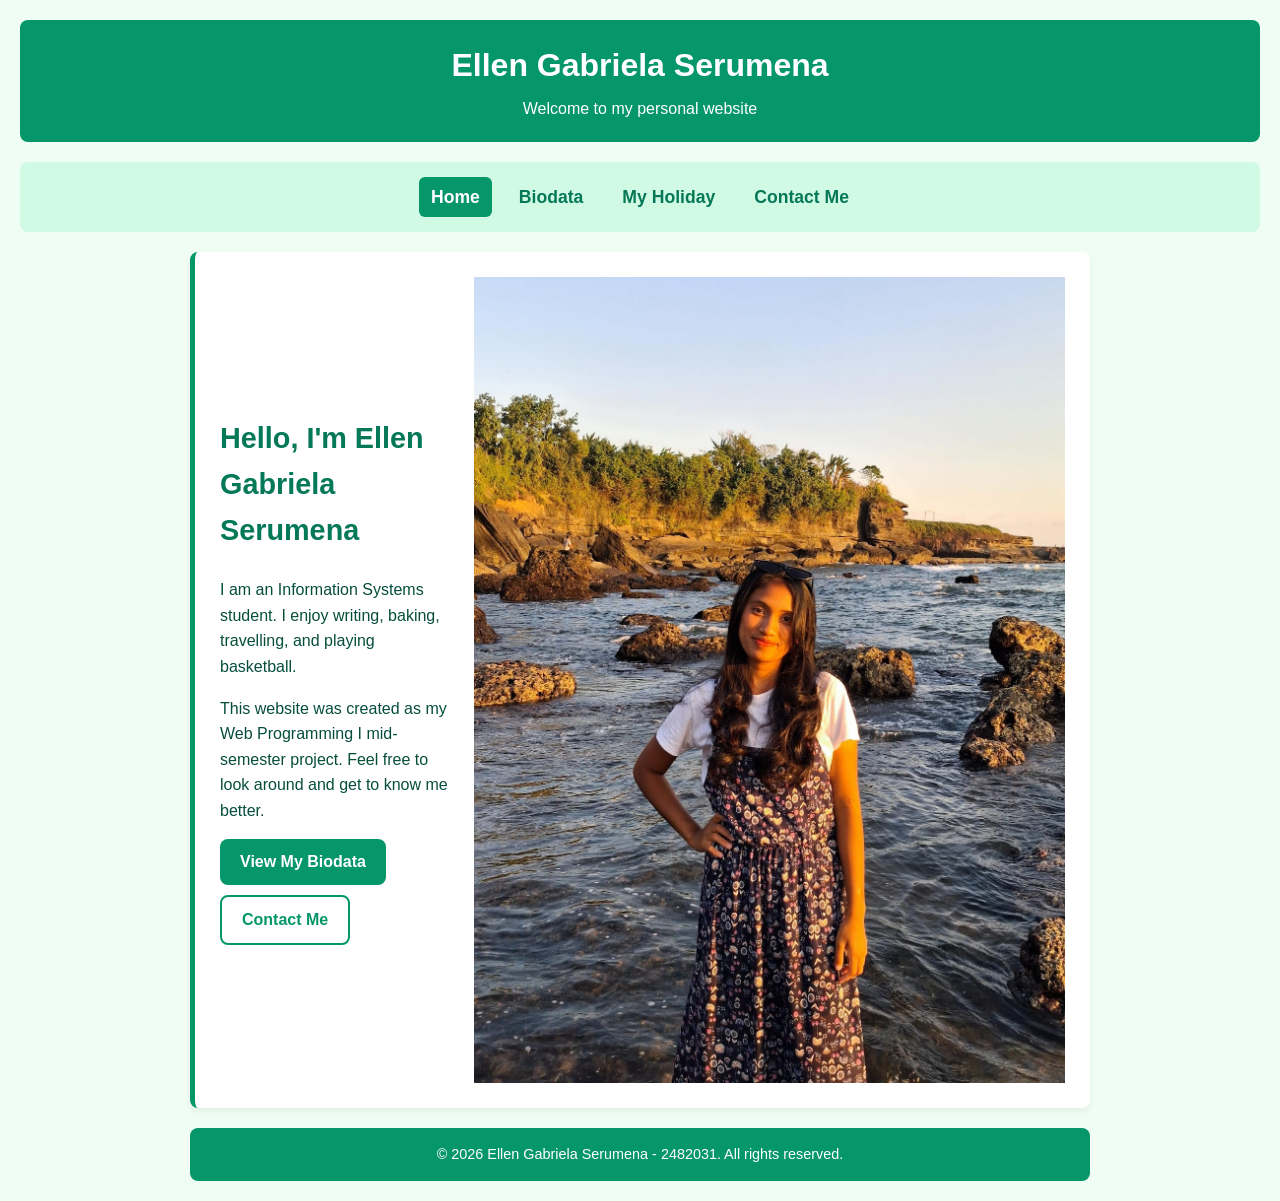
<file: index.html>
<!DOCTYPE html>
<html lang="en">
<!--
    Nama    : Ellen Gabriela Serumena
    NIM     : 2482031
    Halaman : Home
-->
<head>
    <meta charset="utf-8">
    <meta name="viewport" content="width=device-width, initial-scale=1.0">
    <title>Home - Ellen Gabriela Serumena</title>
    <link rel="stylesheet" href="style.css">
</head>
<body>
    <!--HEADER-->
    <header>
        <h1>Ellen Gabriela Serumena</h1>
        <p>Welcome to my personal website</p>
    </header>

    <!--NAVIGATION-->
    <nav aria-label="Main Navigation">
        <a href="index.html" class="active">Home</a>
        <a href="biodata.html">Biodata</a>
        <a href="myHoliday.html">My Holiday</a>
        <a href="contact.html">Contact Me</a>
    </nav>

    <!--MAIN-->
    <main>
        <!-- Hero Section -->
        <section class="hero">
            <div class="hero-text">
                <h2>Hello, I'm Ellen Gabriela Serumena</h2>
                <p>
                    I am an Information Systems student. I enjoy writing, baking,
                    travelling, and playing basketball.
                </p>
                <p>
                    This website was created as my Web Programming I mid-semester project.
                    Feel free to look around and get to know me better.
                </p>
                <!-- Call-to-Action -->
                <div class="btn-group">
                    <a href="biodata.html" class="btn">View My Biodata</a>
                    <a href="contact.html" class="btn btn-outline">Contact Me</a>
                </div>
            </div>
            <img
                class="gallery"
                src="images/myphoto.jpg"
                alt="Portrait of Ellen Gabriela Serumena"
            >
        </section>
    </main>

    <!--FOOTER-->
    <footer>
        <p>&copy; 2026 Ellen Gabriela Serumena - 2482031. All rights reserved.</p>
    </footer>
</body>
</html>
</file>
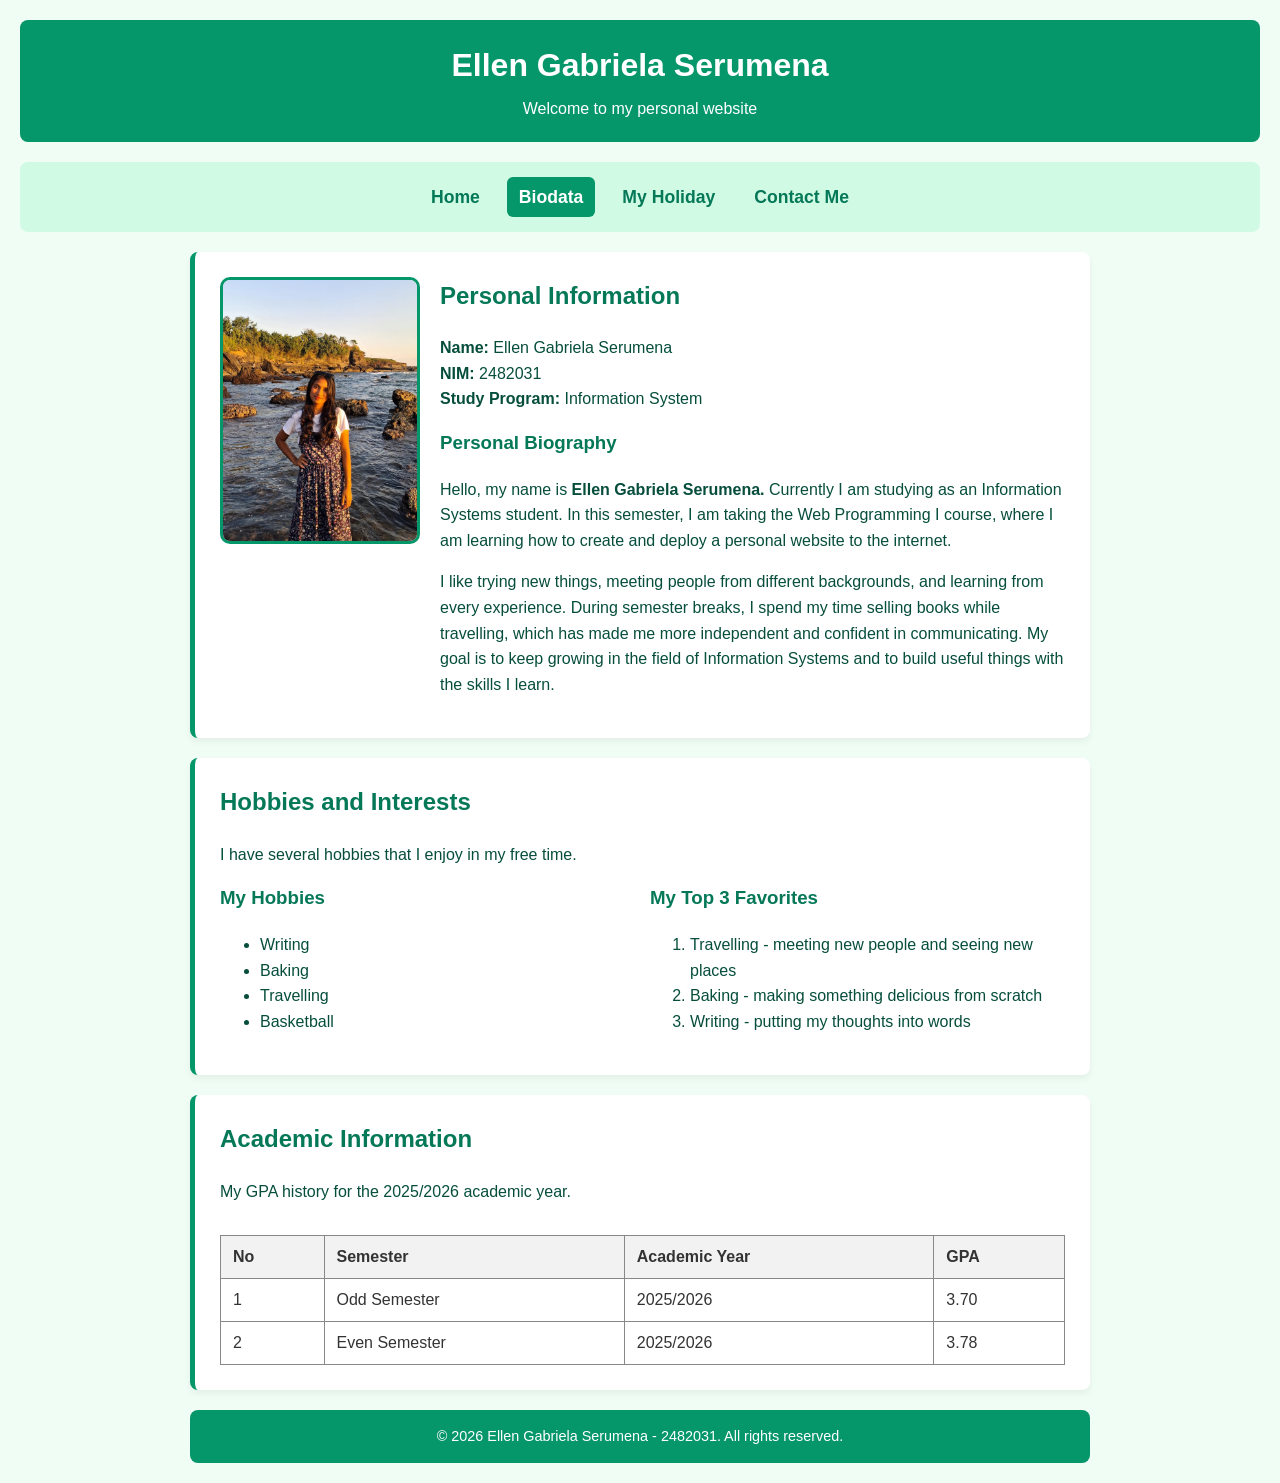
<file: biodata.html>
<html lang="en">
<!--
    Nama    : Ellen Gabriela Serumena
    NIM     : 2482031
    Halaman : Biodata
-->
<head>
    <meta charset="utf-8">
    <meta name="viewport" content="width=device-width, initial-scale=1.0">
    <title>Biodata - Ellen Gabriela Serumena</title>
    <link rel="stylesheet" href="style.css">
</head>
<body>
    <!--HEADER-->
    <header>
        <h1>Ellen Gabriela Serumena</h1>
        <p>Welcome to my personal website</p>
    </header>

    <!--NAVIGATION-->
    <nav aria-label="Main Navigation">
        <a href="index.html">Home</a>
        <a href="biodata.html" class="active">Biodata</a>
        <a href="myHoliday.html">My Holiday</a>
        <a href="contact.html">Contact Me</a>
    </nav>

    <!--MAIN-->
    <main>
        <!-- Profil: foto + informasi pribadi (Flexbox) -->
        <section id="profile" class="profile">
            <img
                class="profile-photo"
                src="images/myphoto.jpg"
                alt="Profile photo of Ellen Gabriela Serumena"
            >
            <div class="profile-info">
                <h2>Personal Information</h2>
                <p>
                    <strong>Name: </strong>Ellen Gabriela Serumena<br>
                    <strong>NIM: </strong>2482031<br>
                    <strong>Study Program: </strong>Information System
                </p>
                <h3>Personal Biography</h3>
                <p>
                    Hello, my name is <b>Ellen Gabriela Serumena.</b>
                    Currently I am studying as an Information Systems student.
                    In this semester, I am taking the Web Programming I course,
                    where I am learning how to create and deploy a personal website to the internet.
                </p>
                <p>
                    I like trying new things, meeting people from different backgrounds, and
                    learning from every experience. During semester breaks, I spend my time
                    selling books while travelling, which has made me more independent and
                    confident in communicating. My goal is to keep growing in the field of
                    Information Systems and to build useful things with the skills I learn.
                </p>
            </div>
        </section>

        <!-- Hobi: ordered list & unordered list -->
        <section id="hobbies">
            <h2>Hobbies and Interests</h2>
            <p>I have several hobbies that I enjoy in my free time.</p>
            <div class="hobby-lists">
                <div>
                    <h3>My Hobbies</h3>
                    <ul>
                        <li>Writing</li>
                        <li>Baking</li>
                        <li>Travelling</li>
                        <li>Basketball</li>
                    </ul>
                </div>
                <div>
                    <h3>My Top 3 Favorites</h3>
                    <ol>
                        <li>Travelling - meeting new people and seeing new places</li>
                        <li>Baking - making something delicious from scratch</li>
                        <li>Writing - putting my thoughts into words</li>
                    </ol>
                </div>
            </div>
        </section>

        <!-- Informasi akademik: tabel -->
        <section id="academic">
            <h2>Academic Information</h2>
            <p>My GPA history for the 2025/2026 academic year.</p>
            <div class="table-container">
                <table>
                    <thead>
                        <tr>
                            <th>No</th>
                            <th>Semester</th>
                            <th>Academic Year</th>
                            <th>GPA</th>
                        </tr>
                    </thead>
                    <tbody>
                        <tr>
                            <td>1</td>
                            <td>Odd Semester</td>
                            <td>2025/2026</td>
                            <td>3.70</td>
                        </tr>
                        <tr>
                            <td>2</td>
                            <td>Even Semester</td>
                            <td>2025/2026</td>
                            <td>3.78</td>
                        </tr>
                    </tbody>
                </table>
            </div>
        </section>
    </main>

    <!--FOOTER-->
    <footer>
        <p>&copy; 2026 Ellen Gabriela Serumena - 2482031. All rights reserved.</p>
    </footer>
</body>
</html>
</file>
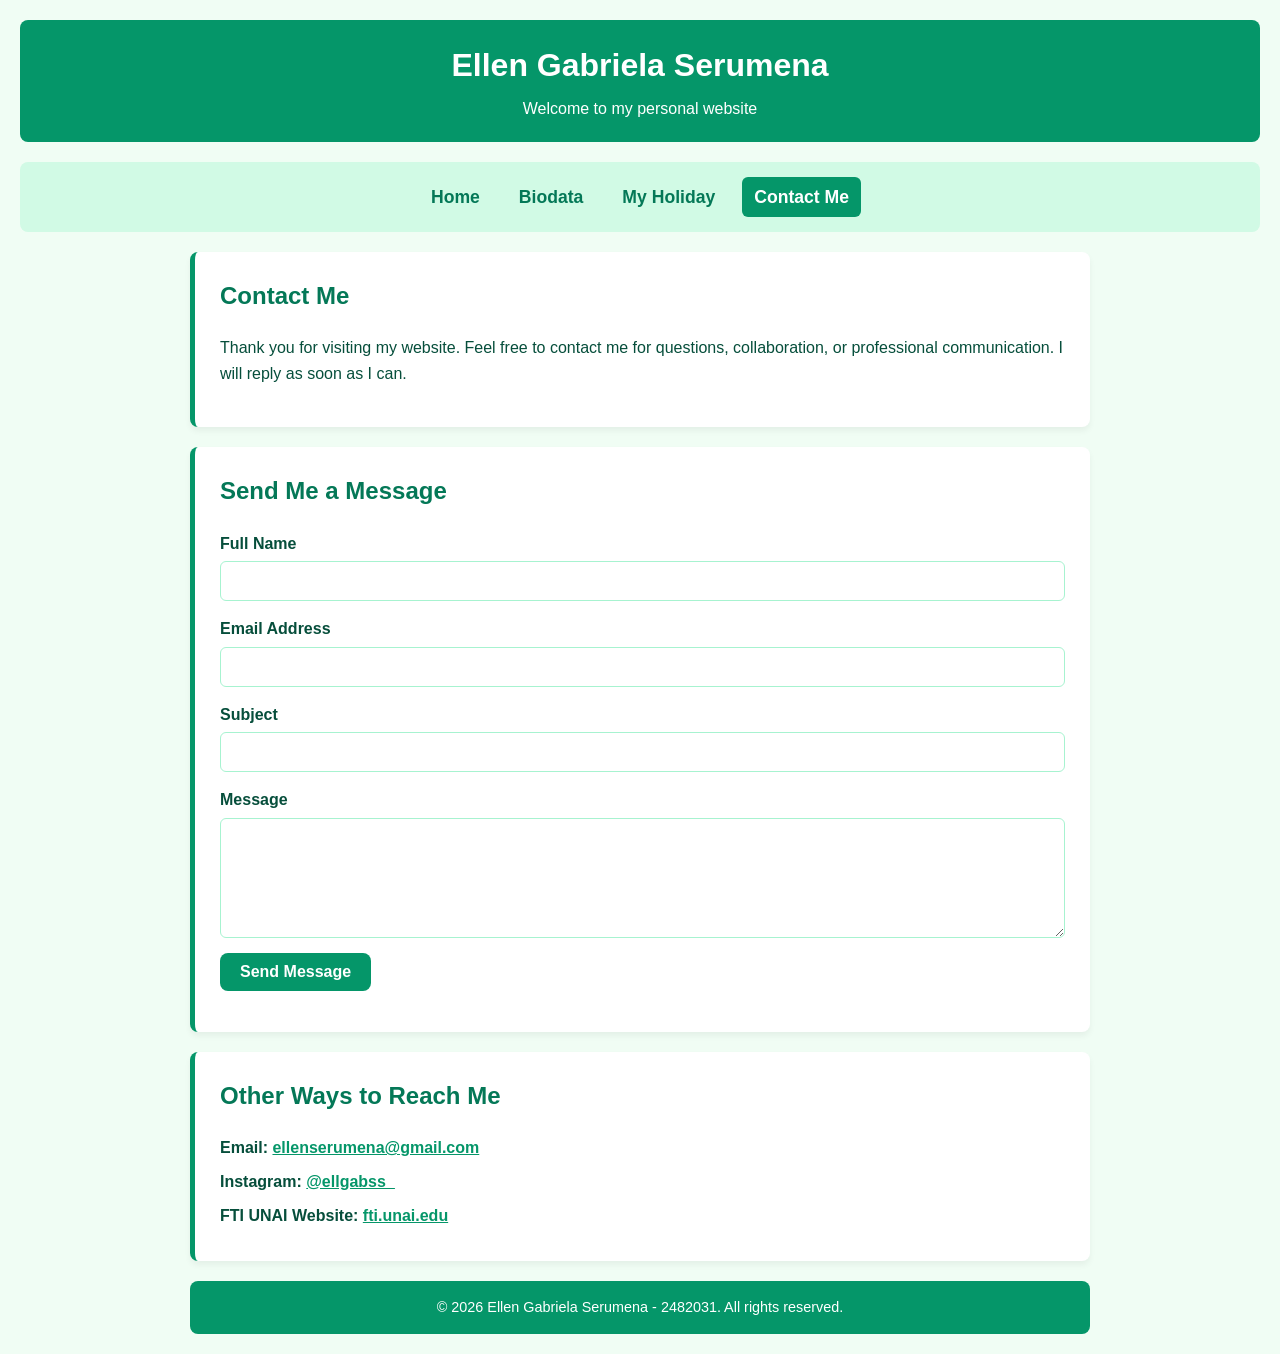
<file: contact.html>
<html lang="en">
<!--
    Nama    : Ellen Gabriela Serumena
    NIM     : 2482031
    Halaman : Contact Me
-->
<head>
    <meta charset="utf-8">
    <meta name="viewport" content="width=device-width, initial-scale=1.0">
    <title>Contact Me - Ellen Gabriela Serumena</title>
    <link rel="stylesheet" href="style.css">
</head>
<body>
    <!--HEADER-->
    <header>
        <h1>Ellen Gabriela Serumena</h1>
        <p>Welcome to my personal website</p>
    </header>

    <!--NAVIGATION-->
    <nav aria-label="Main Navigation">
        <a href="index.html">Home</a>
        <a href="biodata.html">Biodata</a>
        <a href="myHoliday.html">My Holiday</a>
        <a href="contact.html" class="active">Contact Me</a>
    </nav>

    <!--MAIN-->
    <main>
        <!-- Pengantar kontak -->
        <section id="contact-intro">
            <h2>Contact Me</h2>
            <p>
                Thank you for visiting my website. Feel free to contact me for questions,
                collaboration, or professional communication. I will reply as soon as I can.
            </p>
        </section>

        <!-- Formulir kontak (memakai mailto) -->
        <section id="contact-form">
            <h2>Send Me a Message</h2>
            <form action="mailto:ellenserumena@gmail.com" method="post" enctype="text/plain">
                <div class="form-group">
                    <label for="fullname">Full Name</label>
                    <input
                        type="text"
                        id="fullname"
                        name="fullname"
                        minlength="3"
                        maxlength="50"
                        required
                    >
                </div>
                <div class="form-group">
                    <label for="email">Email Address</label>
                    <input
                        type="email"
                        id="email"
                        name="email"
                        required
                    >
                </div>
                <div class="form-group">
                    <label for="subject">Subject</label>
                    <input
                        type="text"
                        id="subject"
                        name="subject"
                        minlength="3"
                        maxlength="100"
                        required
                    >
                </div>
                <div class="form-group">
                    <label for="message">Message</label>
                    <textarea
                        id="message"
                        name="message"
                        minlength="10"
                        maxlength="500"
                        required
                    ></textarea>
                </div>
                <button type="submit" class="btn">Send Message</button>
            </form>
        </section>

        <!-- Informasi kontak & sosial media -->
        <section id="contact-info">
            <h2>Other Ways to Reach Me</h2>
            <ul class="contact-list">
                <li>
                    <strong>Email: </strong>
                    <a href="mailto:ellenserumena@gmail.com">ellenserumena@gmail.com</a>
                </li>
                <li>
                    <strong>Instagram: </strong>
                    <a href="https://www.instagram.com/ellgabss_" target="_blank" rel="noopener">@ellgabss_</a>
                </li>
                <li>
                    <strong>FTI UNAI Website: </strong>
                    <a href="http://fti.unai.edu" target="_blank" rel="noopener">fti.unai.edu</a>
                </li>
            </ul>
        </section>
    </main>

    <!--FOOTER-->
    <footer>
        <p>&copy; 2026 Ellen Gabriela Serumena - 2482031. All rights reserved.</p>
    </footer>
</body>
</html>
</file>
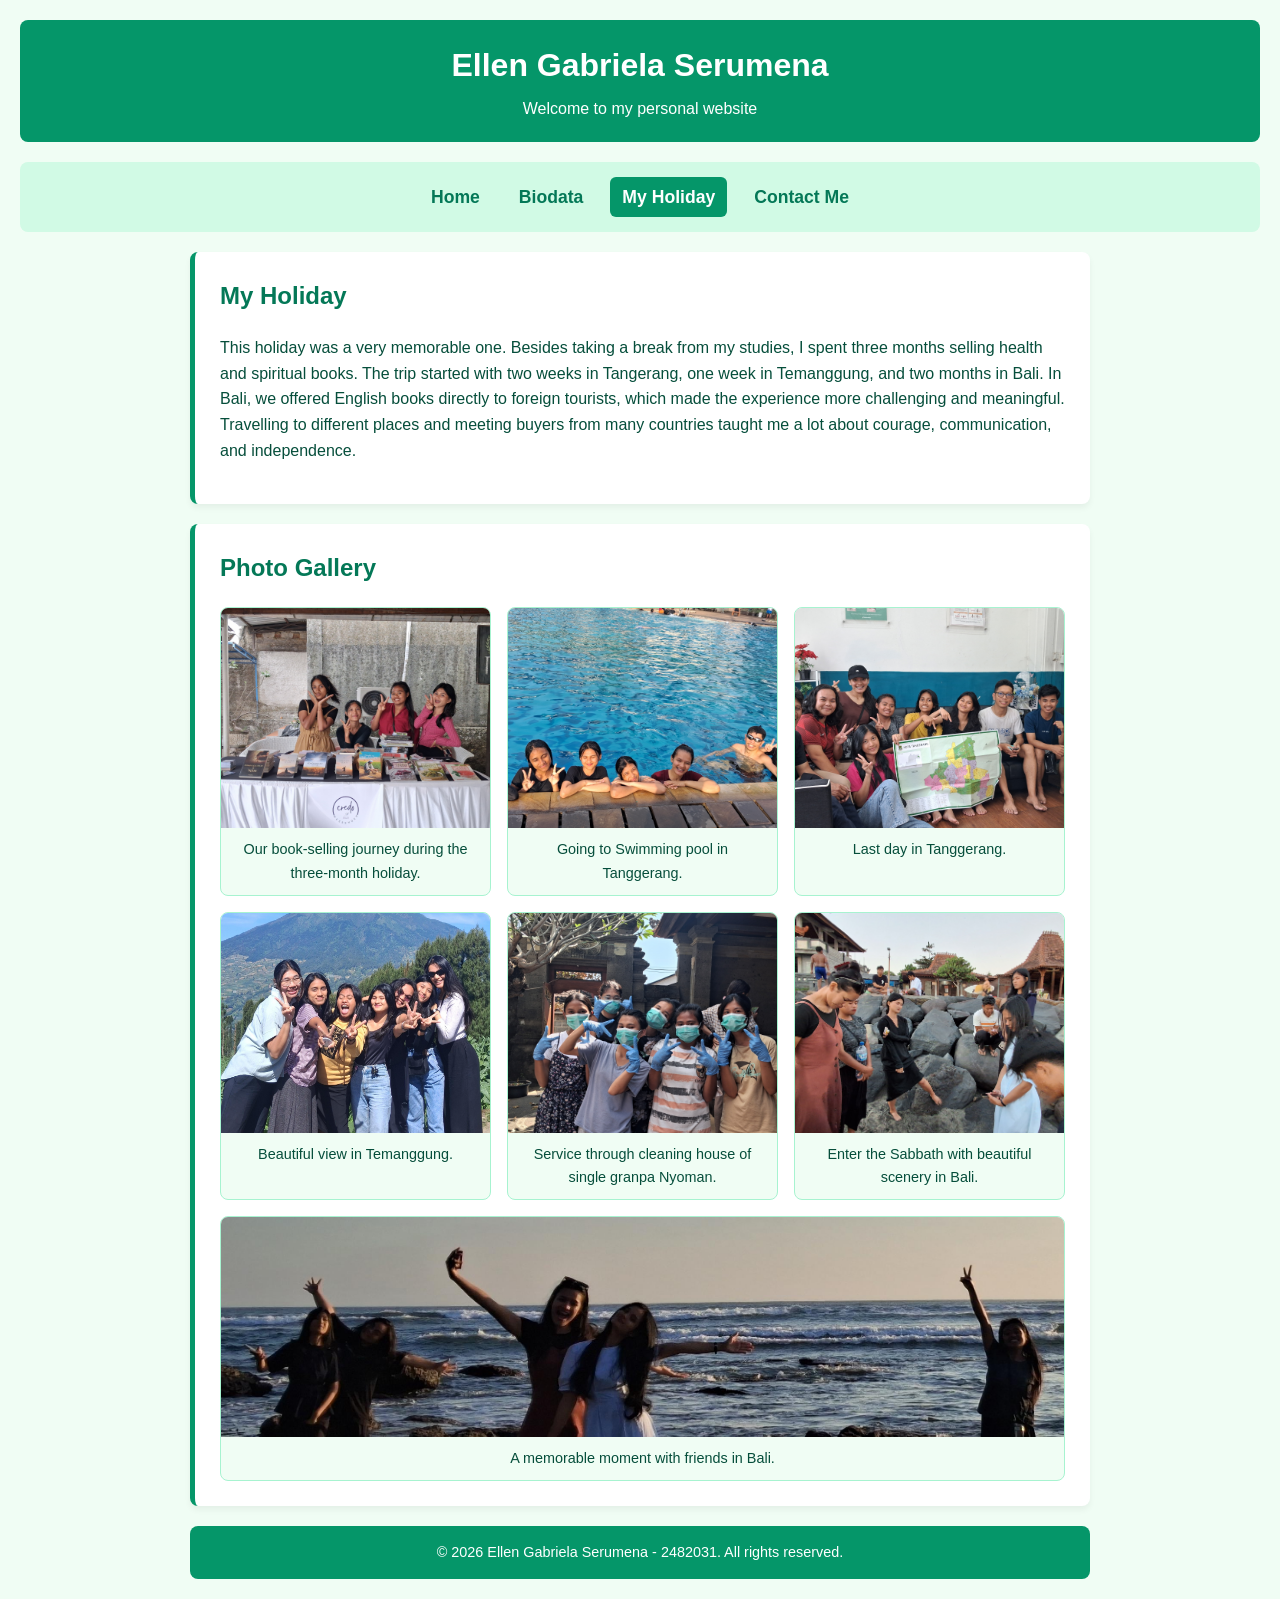
<file: myholiday.html>
<html lang="en">
<!--
    Nama    : Ellen Gabriela Serumena
    NIM     : 2482031
    Halaman : My Holiday
-->
<head>
    <meta charset="utf-8">
    <meta name="viewport" content="width=device-width, initial-scale=1.0">
    <title>My Holiday - Ellen Gabriela Serumena</title>
    <link rel="stylesheet" href="style.css">
</head>
<body>
    <!--HEADER-->
    <header>
        <h1>Ellen Gabriela Serumena</h1>
        <p>Welcome to my personal website</p>
    </header>

    <!--NAVIGATION-->
    <nav aria-label="Main Navigation">
        <a href="index.html">Home</a>
        <a href="biodata.html">Biodata</a>
        <a href="myHoliday.html" class="active">My Holiday</a>
        <a href="contact.html">Contact Me</a>
    </nav>

    <!--MAIN-->
    <main>
        <!-- Pengantar liburan -->
        <section id="holiday-intro">
            <h2>My Holiday</h2>
            <p>
                This holiday was a very memorable one. Besides taking a break from my
                studies, I spent three months selling health and spiritual books. The trip
                started with two weeks in Tangerang, one week in Temanggung, and two months
                in Bali. In Bali, we offered English books directly to foreign tourists,
                which made the experience more challenging and meaningful. Travelling
                to different places and meeting buyers from many countries taught me
                a lot about courage, communication, and independence.
            </p>
        </section>

        <!-- Galeri foto (Flexbox) -->
        <section id="gallery-section">
            <h2>Photo Gallery</h2>
            <div class="gallery">
                <figure>
                    <img src="images/holiday1.jpg" alt="Our book-selling team during the holiday">
                    <figcaption>Our book-selling journey during the three-month holiday.</figcaption>
                </figure>
                <figure>
                    <img src="images/holiday2.jpg" alt="Swimming">
                    <figcaption>Going to Swimming pool in Tanggerang.</figcaption>
                </figure>
                <figure>
                    <img src="images/holiday3.jpg" alt="Canvassing in Tangerang is done">
                    <figcaption>Last day in Tanggerang.</figcaption>
                </figure>
                <figure>
                    <img src="images/holiday4.jpg" alt="A view in Temanggung">
                    <figcaption>Beautiful view in Temanggung.</figcaption>
                </figure>
                <figure>
                    <img src="images/holiday5.jpg" alt="Help clean the house">
                    <figcaption>Service through cleaning house of single granpa Nyoman.</figcaption>
                </figure>
                <figure>
                    <img src="images/holiday6.jpg" alt="A beautiful scenery in Bali">
                    <figcaption>Enter the Sabbath with beautiful scenery in Bali.</figcaption>
                </figure>
                <figure>
                    <img src="images/holiday7.jpg" alt="Memorable moment with friends in Bali">
                    <figcaption>A memorable moment with friends in Bali.</figcaption>
                </figure>
            </div>
        </section>
    </main>

    <!--FOOTER-->
    <footer>
        <p>&copy; 2026 Ellen Gabriela Serumena - 2482031. All rights reserved.</p>
    </footer>
</body>
</html>
</file>
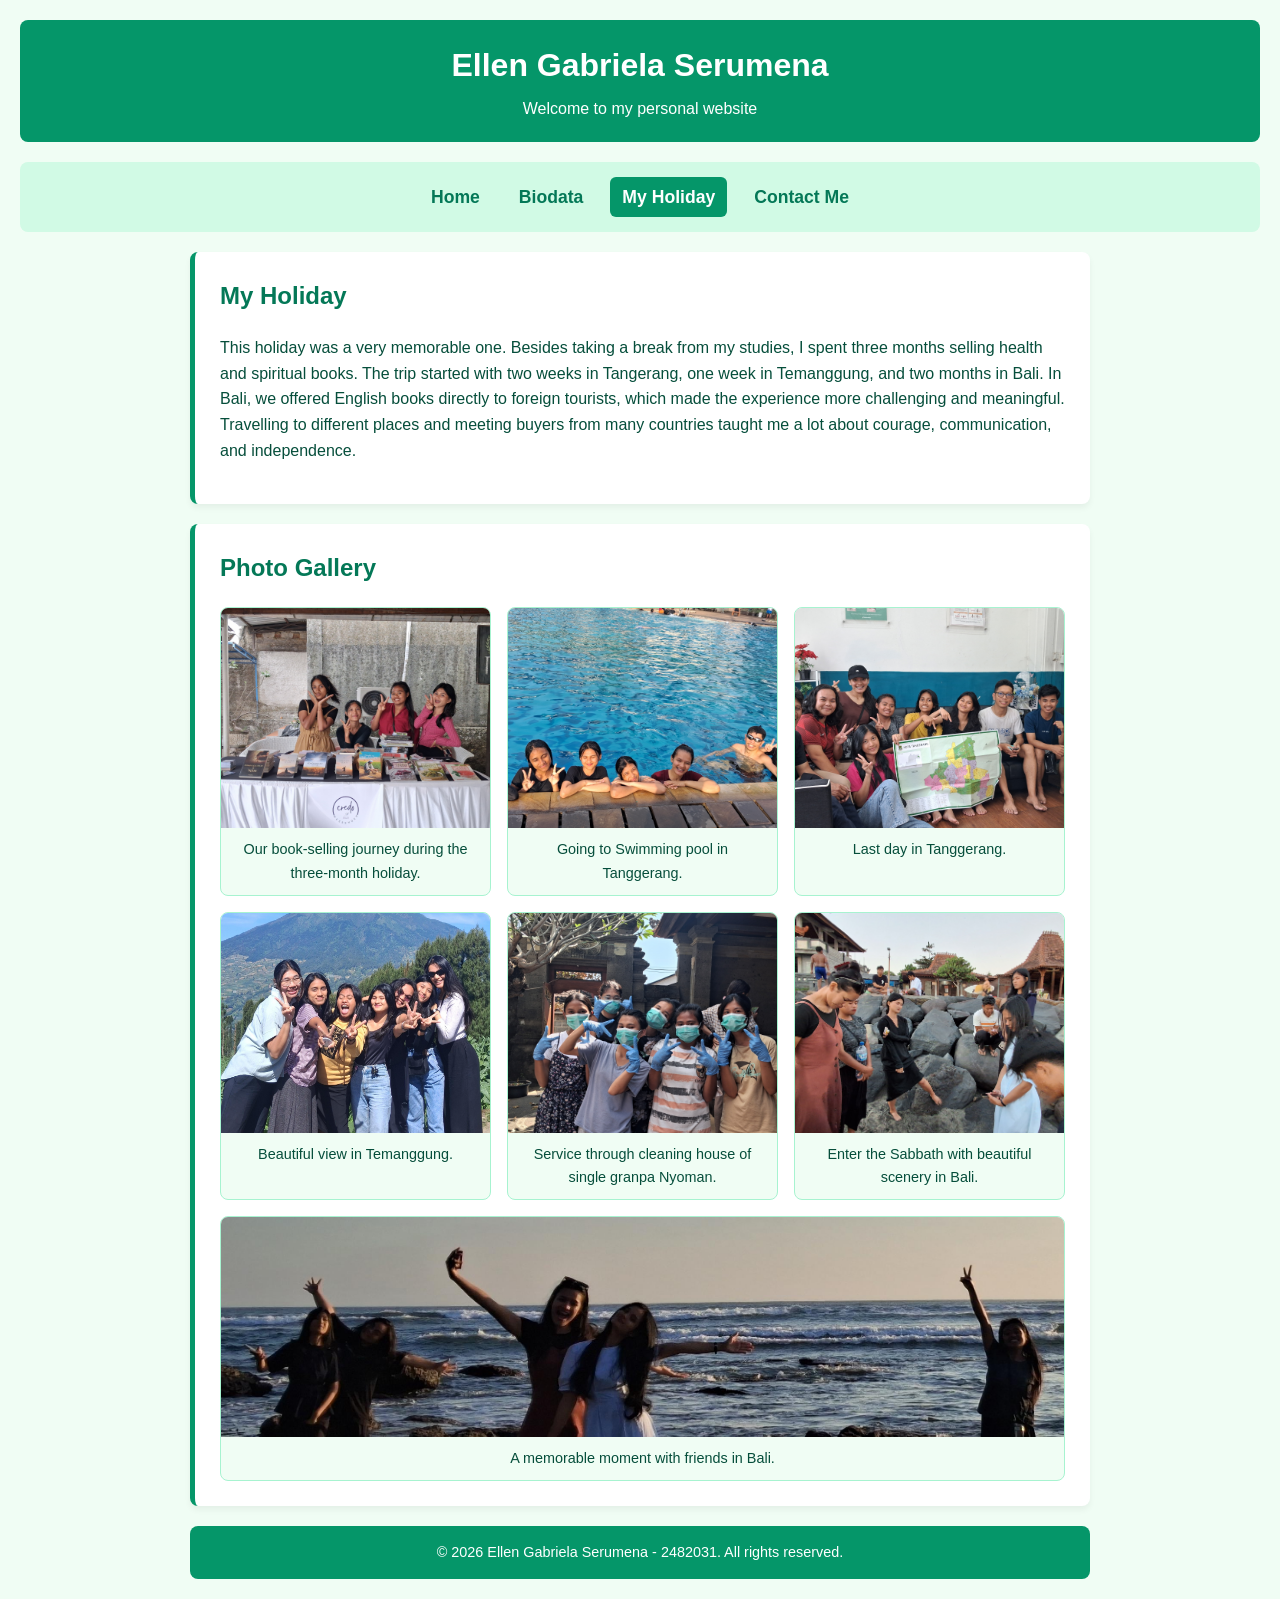
<file: myHoliday.html>
<html lang="en">
<!--
    Nama    : Ellen Gabriela Serumena
    NIM     : 2482031
    Halaman : My Holiday
-->
<head>
    <meta charset="utf-8">
    <meta name="viewport" content="width=device-width, initial-scale=1.0">
    <title>My Holiday - Ellen Gabriela Serumena</title>
    <link rel="stylesheet" href="style.css">
</head>
<body>
    <!--HEADER-->
    <header>
        <h1>Ellen Gabriela Serumena</h1>
        <p>Welcome to my personal website</p>
    </header>

    <!--NAVIGATION-->
    <nav aria-label="Main Navigation">
        <a href="index.html">Home</a>
        <a href="biodata.html">Biodata</a>
        <a href="myHoliday.html" class="active">My Holiday</a>
        <a href="contact.html">Contact Me</a>
    </nav>

    <!--MAIN-->
    <main>
        <!-- Pengantar liburan -->
        <section id="holiday-intro">
            <h2>My Holiday</h2>
            <p>
                This holiday was a very memorable one. Besides taking a break from my
                studies, I spent three months selling health and spiritual books. The trip
                started with two weeks in Tangerang, one week in Temanggung, and two months
                in Bali. In Bali, we offered English books directly to foreign tourists,
                which made the experience more challenging and meaningful. Travelling
                to different places and meeting buyers from many countries taught me
                a lot about courage, communication, and independence.
            </p>
        </section>

        <!-- Galeri foto (Flexbox) -->
        <section id="gallery-section">
            <h2>Photo Gallery</h2>
            <div class="gallery">
                <figure>
                    <img src="images/holiday1.jpg" alt="Our book-selling team during the holiday">
                    <figcaption>Our book-selling journey during the three-month holiday.</figcaption>
                </figure>
                <figure>
                    <img src="images/holiday2.jpg" alt="Swimming">
                    <figcaption>Going to Swimming pool in Tanggerang.</figcaption>
                </figure>
                <figure>
                    <img src="images/holiday3.jpg" alt="Canvassing in Tangerang is done">
                    <figcaption>Last day in Tanggerang.</figcaption>
                </figure>
                <figure>
                    <img src="images/holiday4.jpg" alt="A view in Temanggung">
                    <figcaption>Beautiful view in Temanggung.</figcaption>
                </figure>
                <figure>
                    <img src="images/holiday5.jpg" alt="Help clean the house">
                    <figcaption>Service through cleaning house of single granpa Nyoman.</figcaption>
                </figure>
                <figure>
                    <img src="images/holiday6.jpg" alt="A beautiful scenery in Bali">
                    <figcaption>Enter the Sabbath with beautiful scenery in Bali.</figcaption>
                </figure>
                <figure>
                    <img src="images/holiday7.jpg" alt="Memorable moment with friends in Bali">
                    <figcaption>A memorable moment with friends in Bali.</figcaption>
                </figure>
            </div>
        </section>
    </main>

    <!--FOOTER-->
    <footer>
        <p>&copy; 2026 Ellen Gabriela Serumena - 2482031. All rights reserved.</p>
    </footer>
</body>
</html>
</file>
<file: style.css>
/*
    Nama    : Ellen Gabriela Serumena
    NIM     : 2482031
*/
* {
    box-sizing: border-box;
}

body {
    font-family: Arial, sans-serif;
    background-color: #f0fdf4;
    color: #064e3b;
    line-height: 1.6;
    margin: 0;
    padding: 16px;
}

img {
    width: 70%;
    height: 100%;
}

a {
    color: #059669;
    font-weight: bold;
}

a:hover {
    color: #064e3b;
}

h2, h3 {
    color: #047857;
    margin-top: 0;
}

/* ===== HEADER, NAV, FOOTER (sama di semua halaman) ===== */
header {
    text-align: center;
    background-color: #059669;
    color: white;
    padding: 20px;
    border-radius: 8px;
}

header h1 {
    margin: 0 0 5px;
}

header p {
    margin: 0;
}

nav {
    display: flex;
    flex-direction: column;
    gap: 8px;
    margin: 20px 0;
    padding: 15px;
    background-color: #d1fae5;
    border-radius: 8px;
}

nav a {
    color: #047857;
    text-decoration: none;
    font-weight: bold;
    font-size: 1.1em;
    text-align: center;
    padding: 6px 12px;
    border-radius: 6px;
}

nav a:hover {
    text-decoration: underline;
    color: #065f46;
}

nav a.active {
    background-color: #059669;
    color: white;
}

footer {
    max-width: 900px;
    margin: 20px auto 0;
    text-align: center;
    background-color: #059669;
    color: white;
    padding: 15px;
    border-radius: 8px;
    font-size: 0.9em;
}

footer p {
    margin: 0;
}

/* ===== MAIN & SECTION ===== */
main {
    max-width: 900px;
    margin: 0 auto;
}

section {
    background-color: white;
    padding: 25px;
    margin-bottom: 20px;
    border-left: 5px solid #059669;
    border-radius: 8px;
    box-shadow: 0 4px 6px rgba(0, 0, 0, 0.05);
}

/* ===== BUTTON / CALL-TO-ACTION ===== */
.btn {
    display: inline-block;
    background-color: #059669;
    color: white;
    text-decoration: none;
    padding: 10px 20px;
    border-radius: 8px;
    border: none;
    font-size: 1em;
    font-weight: bold;
    cursor: pointer;
}

.btn:hover {
    background-color: #064e3b;
    color: white;
}

.btn-outline {
    background-color: white;
    color: #059669;
    border: 2px solid #059669;
}

.btn-group {
    display: flex;
    flex-wrap: wrap;
    gap: 10px;
    margin-top: 15px;
}

/* ===== HOME: HERO ===== */
.hero {
    display: flex;
    flex-direction: column;
    align-items: center;
    gap: 20px;
    text-align: center;
}

.hero-text h2 {
    font-size: 1.8em;
}

.hero-img {
    width: 100%;
    max-width: 300px;
    aspect-ratio: 3 / 4;
    object-fit: cover;
    border-radius: 10px;
    border: 3px solid #059669;
}

/* ===== BIODATA ===== */
.profile {
    display: flex;
    flex-direction: column;
    align-items: center;
    gap: 20px;
}

.profile-photo {
    width: 100%;
    max-width: 200px;
    aspect-ratio: 3 / 4;
    object-fit: cover;
    border-radius: 10px;
    border: 3px solid #059669;
}

.profile-info {
    width: 100%;
}

/* Hobi: dua daftar berdampingan di layar besar */
.hobby-lists {
    display: grid;
    grid-template-columns: 1fr;
    gap: 15px;
}

.table-container {
    overflow-x: auto;
}

table {
    width: 100%;
    border-collapse: collapse;
    margin-top: 15px;
    color: #333;
}

table, th, td {
    border: 1px solid #888;
}

th, td {
    padding: 12px;
    text-align: left;
}

th {
    background-color: #f2f2f2;
    font-weight: bold;
    color: #333;
}

/* ===== MY HOLIDAY: GALERI FLEXBOX ===== */
.gallery {
    display: flex;
    flex-wrap: wrap;
    justify-content: center;
    align-items: stretch;
    gap: 16px;
}

.gallery figure {
    flex: 1 1 100%;
    margin: 0;
    background-color: #f0fdf4;
    border: 1px solid #a7f3d0;
    border-radius: 8px;
    overflow: hidden;
}

.gallery img {
    display: block;
    width: 100%;
    height: 220px;
    object-fit: cover;
}

.gallery figcaption {
    padding: 10px;
    font-size: 0.9em;
    text-align: center;
}

/* ===== CONTACT ===== */
.form-group {
    display: flex;
    flex-direction: column;
    margin-bottom: 15px;
}

.form-group label {
    font-weight: bold;
    margin-bottom: 5px;
}

.form-group input,
.form-group textarea {
    width: 100%;
    padding: 10px;
    border: 1px solid #a7f3d0;
    border-radius: 6px;
    font-family: inherit;
    font-size: 1em;
}

.form-group input:focus,
.form-group textarea:focus {
    outline: 2px solid #059669;
}

.form-group textarea {
    min-height: 120px;
    resize: vertical;
}

.contact-list {
    list-style: none;
    padding: 0;
    margin: 0;
}

.contact-list li {
    margin-bottom: 8px;
}

/* ===== TABLET (>= 600px) ===== */
@media (min-width: 600px) {
    nav {
        flex-direction: row;
        justify-content: center;
        gap: 15px;
    }

    .hobby-lists {
        grid-template-columns: 1fr 1fr;
    }

    .gallery figure {
        flex: 1 1 calc(50% - 16px);
    }
}

/* ===== DESKTOP (>= 900px) ===== */
@media (min-width: 900px) {
    body {
        padding: 20px;
    }

    .hero {
        flex-direction: row;
        text-align: left;
        justify-content: space-between;
    }

    .hero-text {
        flex: 1;
    }

    .profile {
        flex-direction: row;
        align-items: flex-start;
    }

    .profile-photo {
        flex-shrink: 0;
    }

    .gallery figure {
        flex: 1 1 calc(33.333% - 16px);
    }
}
</file>
